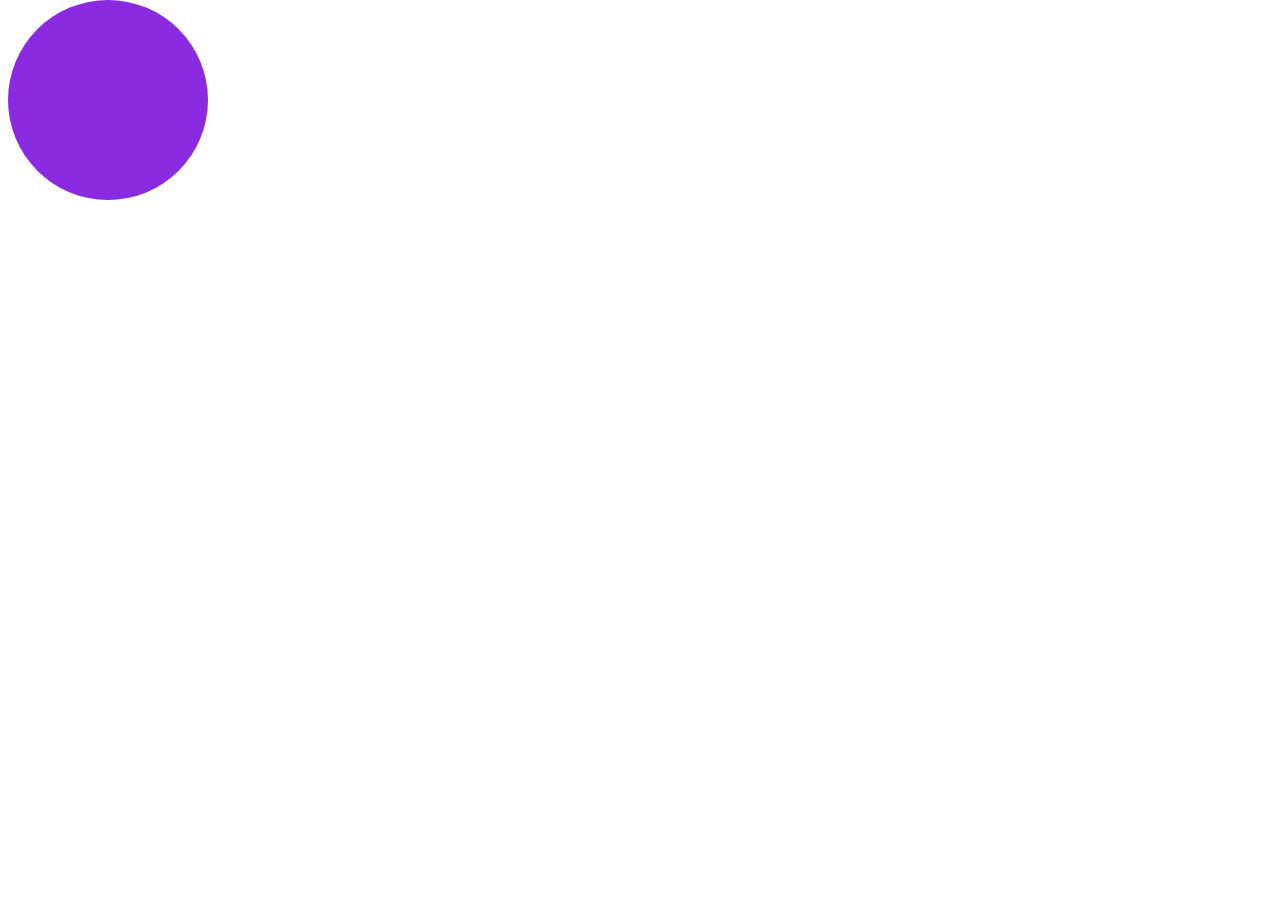
<file: index.html>
<!DOCTYPE html>
<html lang="en">
<head>
    <meta charset="UTF-8">
    <meta http-equiv="X-UA-Compatible" content="IE=edge">
    <meta name="viewport" content="width=device-width, initial-scale=1.0">
    <link rel="stylesheet" href="style.css">
    <title>Transition</title>
</head>
<body>
    <div class="content">
        <div class="circle">

    </div>
    <div class="scircle">
    </div>
</div>
</body>
</html>
</file>
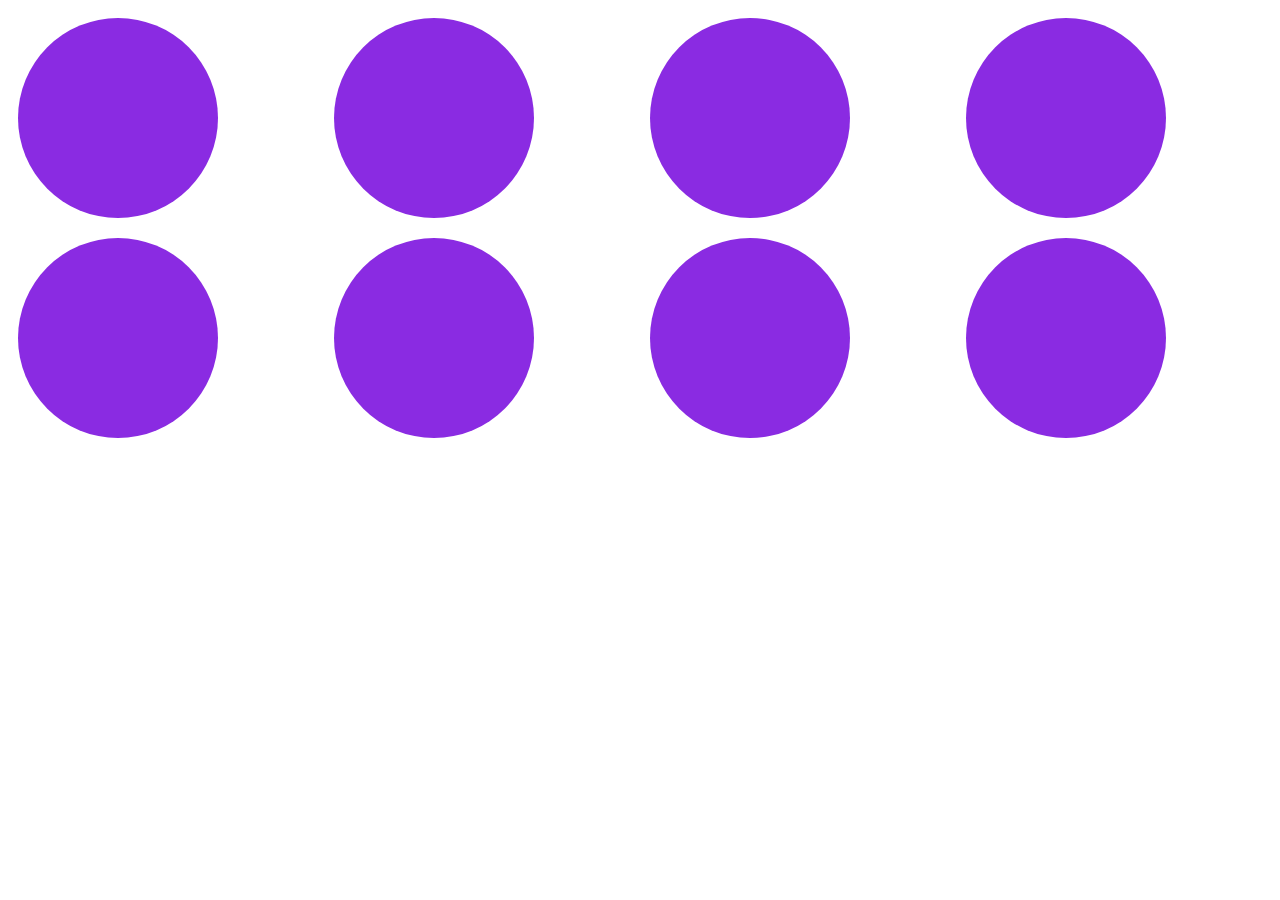
<file: .vscode/grid/index.html>
<!DOCTYPE html>
<html lang="en">
<head>
    <meta charset="UTF-8">
    <meta http-equiv="X-UA-Compatible" content="IE=edge">
    <meta name="viewport" content="width=device-width, initial-scale=1.0">
    <link rel="stylesheet" href="style.css">
    <title>Grid</title>
</head>
<body>
    <div class="grid">
        <div class="circle">

        </div>
        <div class="circle">

        </div><div class="circle">

        </div><div class="circle">

        </div><div class="circle">

        </div><div class="circle">

        </div><div class="circle">

        </div><div class="circle">

        </div>
    </div>
</body>
</html>
</file>
<file: style.css>
.circle{
    position: absolute;
    top: 0px;
    background-color: blueviolet;
    transition: all;
    width: 200px;
    height:200px;
    border-radius: 200px;
    transition-duration: 0.2s;
    z-index: 1;
}
.content{
    display: grid;
    grid-template-columns: repeat(4,auto);
}
.circle:hover{
    transition: all;
    transform: scale(1.5);  
    transition-duration: 0.3s; 
}

/* .scircle{
    position:absolute;
    top: 0px;
    z-index: 0;
    width: 200px;
    height:200px;
    background-color: violet;
}
.scircle{
    border-radius: 200px; */
    
}
</file>
<file: .vscode/grid/style.css>
.grid .circle{
    background-color: blueviolet;
    width: 200px;
    height: 200px;
    border-radius: 200px;
    margin: 10px;
    transition-duration: 0.3s;
}
.grid{
    display: grid;
    grid-template-columns: repeat(4,auto);
}
.circle:hover{
    transform: scale(1.15);
    transition-duration: 0.3s;
    border-radius: 0px;
}
</file>
